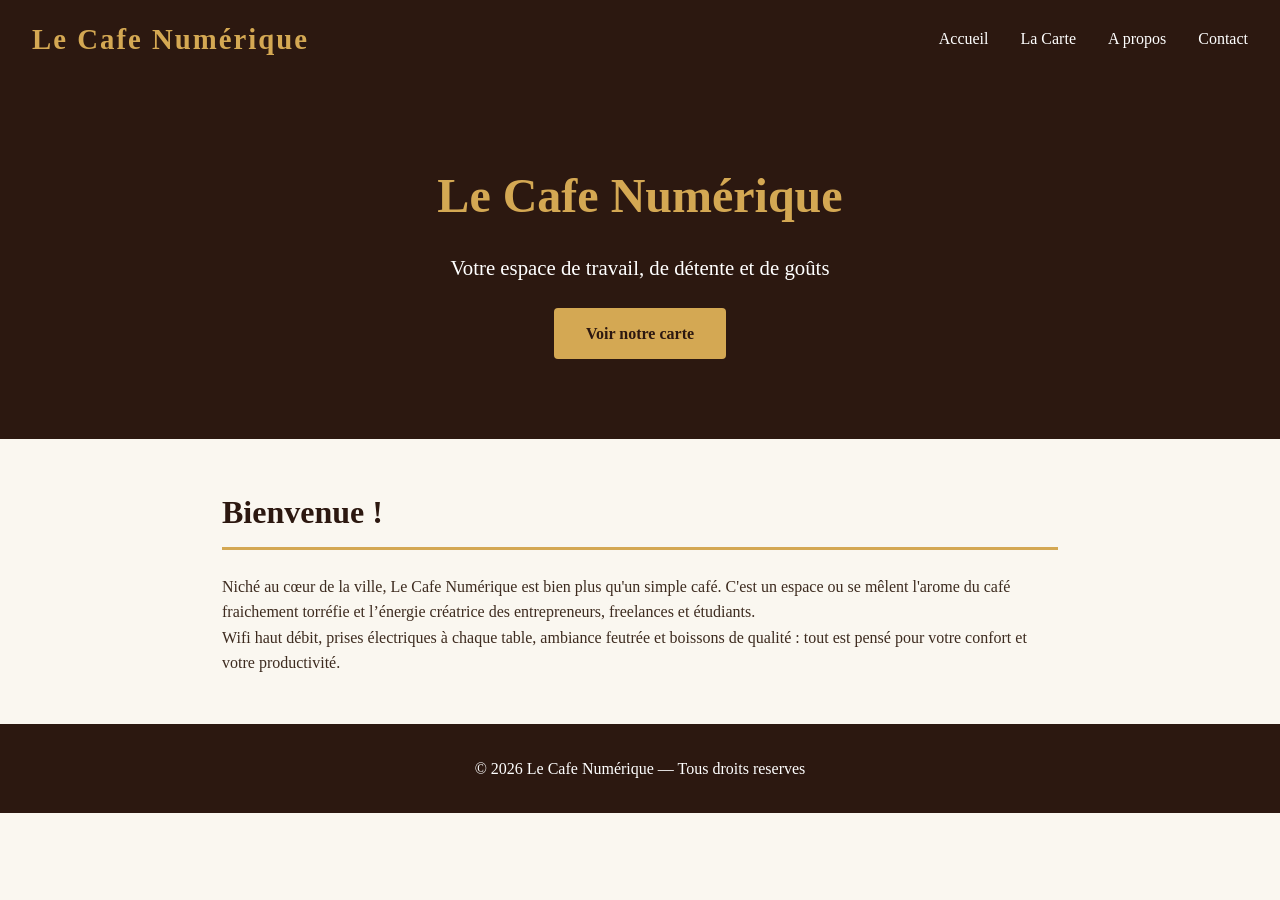
<file: index.html>
<!DOCTYPE html>
<html lang="fr">
<head>
<meta charset="UTF-8">
<meta name="viewport" content="width=device-width,
initial-scale=1.0">
<title>Le Cafe Numerique</title>
<link rel="stylesheet" href="./style.css">
</head>
<body>
<nav>
<span class="logo">Le Cafe Numérique</span>
<ul>
<li><a href="index.html">Accueil</a></li>
<li><a href="menu.html">La Carte</a></li>
<li><a href="apropos.html">A propos</a></li>
<li><a href="contact.html">Contact</a></li>
</ul>
</nav>
<div class="hero">
<h1>Le Cafe Numérique</h1>
<p>Votre espace de travail, de détente et de
goûts</p>
<a href="menu.html" class="btn">Voir notre carte</a>
</div>
<section>
<h2>Bienvenue !</h2>
<p>
Niché au cœur de la ville, Le Cafe Numérique est
bien plus
qu'un simple café. C'est un espace ou se mêlent l'arome
du
café fraichement torréfie et l’énergie créatrice des
entrepreneurs, freelances et étudiants.
</p>
<p>
Wifi haut débit, prises électriques à chaque table,
ambiance
feutrée et boissons de qualité : tout est pensé pour
votre
confort et votre productivité.
</p>
</section>
<footer>
<p>&copy; 2026 Le Cafe Numérique — Tous droits
reserves</p>
</footer>
</body>
</html>
</file>
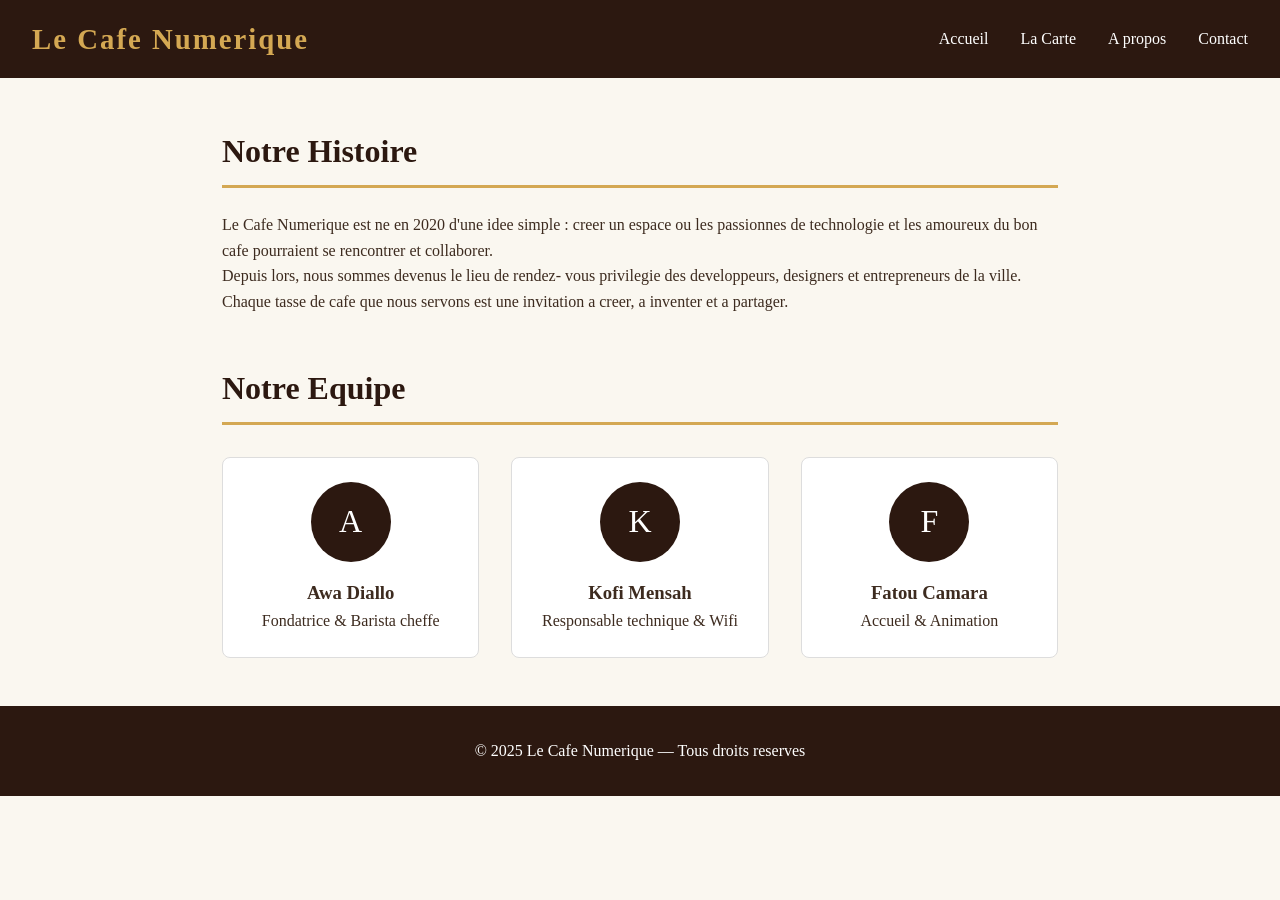
<file: apropos.html>
<!DOCTYPE html>
<html lang="fr">
<head>
<meta charset="UTF-8">
<meta name="viewport" content="width=device-width,
initial-scale=1.0">
<title>A propos — Le Cafe Numerique</title>
<link rel="stylesheet" href="./style.css">
<style>
.equipe {
display: flex;
gap: 2rem;
flex-wrap: wrap;
margin-top: 2rem;
}
.membre {
background: white;
border-radius: 8px;
padding: 1.5rem;
flex: 1;
min-width: 200px;
text-align: center;
border: 1px solid #DDD;
}
.avatar {
width: 80px;
height: 80px;
border-radius: 50%;
background-color: var(--couleur-principale);
color: white;
font-size: 2rem;
display: flex;
align-items: center;
justify-content: center;
margin: 0 auto 1rem;
}
</style>
</head>
<body>
<nav>
<span class="logo">Le Cafe Numerique</span>
<ul>
<li><a href="index.html">Accueil</a></li>
<li><a href="menu.html">La Carte</a></li>
<li><a href="apropos.html">A propos</a></li>
<li><a href="contact.html">Contact</a></li>
</ul>
</nav>
<section>
<h2>Notre Histoire</h2>
<p>
Le Cafe Numerique est ne en 2020 d'une idee simple :
creer
un espace ou les passionnes de technologie et les
amoureux
du bon cafe pourraient se rencontrer et collaborer.
</p>
<p>
Depuis lors, nous sommes devenus le lieu de rendez-
vous
privilegie des developpeurs, designers et
entrepreneurs
de la ville. Chaque tasse de cafe que nous servons
est
une invitation a creer, a inventer et a partager.
</p>
</section>
<section>
<h2>Notre Equipe</h2>
<div class="equipe">
<div class="membre">
<div class="avatar">A</div>
<h3>Awa Diallo</h3>
<p>Fondatrice & Barista cheffe</p>
</div>
<div class="membre">
<div class="avatar">K</div>
<h3>Kofi Mensah</h3>
<p>Responsable technique & Wifi</p>
</div>
<div class="membre">
<div class="avatar">F</div>
<h3>Fatou Camara</h3>
<p>Accueil & Animation</p>
</div>
</div>
</section>
<footer>
<p>&copy; 2025 Le Cafe Numerique — Tous droits
reserves</p>
</footer>
</body>
</html>
</file>
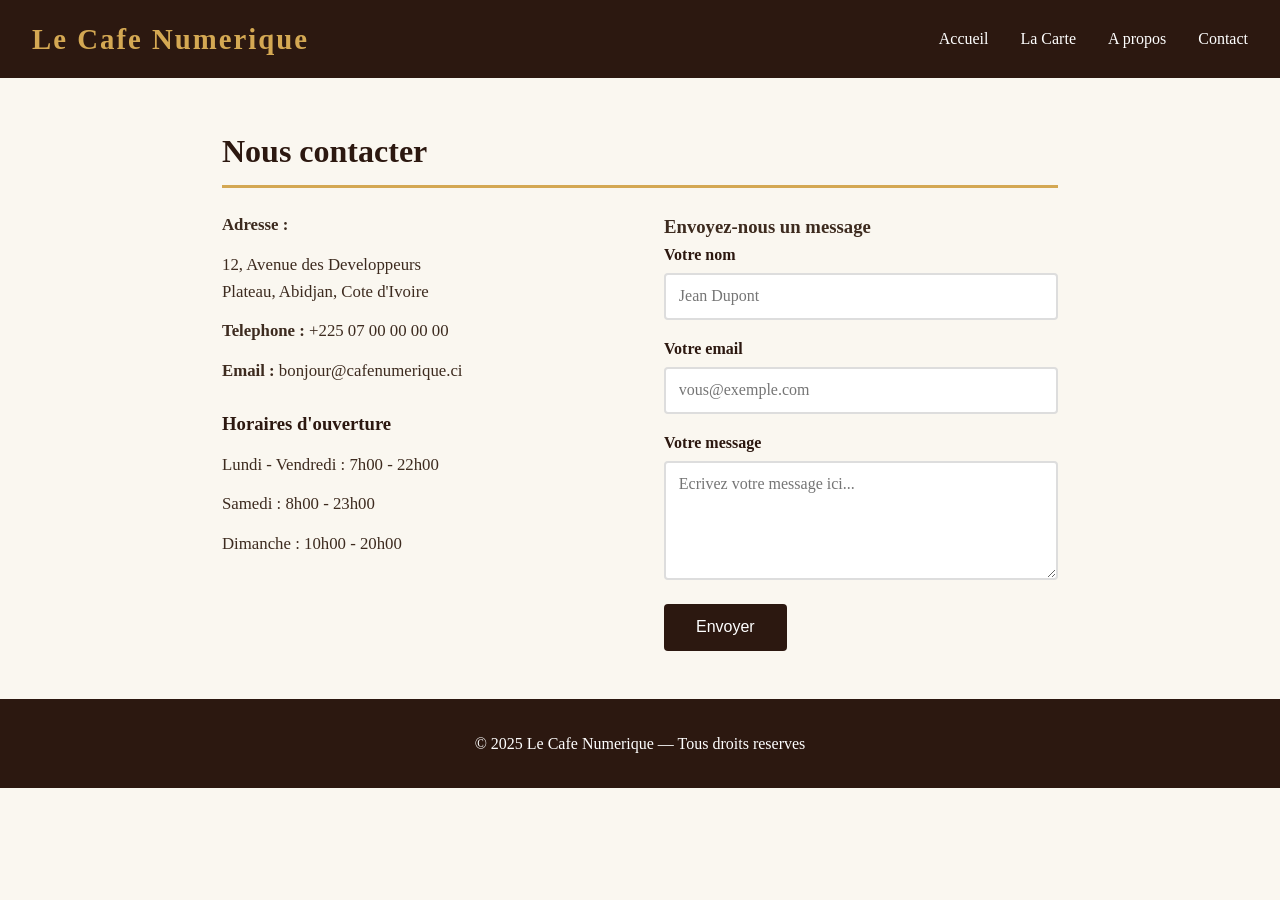
<file: contact.html>
<!DOCTYPE html>
<html lang="fr">
<head>
<meta charset="UTF-8">
<meta name="viewport" content="width=device-width,
initial-scale=1.0">
<title>Contact — Le Cafe Numerique</title>
<link rel="stylesheet" href="./style.css">
<style>
.infos-contact {
display: flex;
gap: 3rem;
flex-wrap: wrap;
}
.bloc-info, .formulaire { flex: 1; min-width: 280px; }
.bloc-info p { margin-bottom: 0.8rem; font-size:
1.05rem; }
.horaires { margin-top: 1.5rem; }
.horaires h3 {
color: var(--couleur-principale);
margin-bottom: 0.8rem;
}
label {
display: block;
margin-bottom: 0.3rem;
font-weight: bold;
color: var(--couleur-principale);
}
input, textarea {
width: 100%;
padding: 0.8rem;
border: 2px solid #DDD;
border-radius: 4px;
margin-bottom: 1rem;
font-size: 1rem;
font-family: var(--police);
}
input:focus, textarea:focus {
outline: none;
border-color: var(--couleur-secondaire);
}
button[type='submit'] {
background-color: var(--couleur-principale);
color: white;
border: none;
padding: 0.9rem 2rem;
border-radius: 4px;
font-size: 1rem;
cursor: pointer;
transition: background-color 0.3s;
}
button[type='submit']:hover {
background-color: var(--couleur-secondaire);
color: var(--couleur-principale);
}
</style>
</head>
<body>
<nav>
<span class="logo">Le Cafe Numerique</span>
<ul>
<li><a href="index.html">Accueil</a></li>
<li><a href="menu.html">La Carte</a></li>
<li><a href="apropos.html">A propos</a></li>
<li><a href="contact.html">Contact</a></li>
</ul>
</nav>
<section>
<h2>Nous contacter</h2>
<div class="infos-contact">
<div class="bloc-info">
<p><strong>Adresse :</strong></p>
<p>12, Avenue des Developpeurs<br>
Plateau, Abidjan, Cote d'Ivoire</p>
<p><strong>Telephone :</strong> +225 07 00 00 00
00</p>
<p><strong>Email :</strong>
bonjour@cafenumerique.ci</p>
<div class="horaires">
<h3>Horaires d'ouverture</h3>
<p>Lundi - Vendredi : 7h00 - 22h00</p>
<p>Samedi : 8h00 - 23h00</p>
<p>Dimanche : 10h00 - 20h00</p>
</div>
</div>
<div class="formulaire">
<h3>Envoyez-nous un message</h3>
<form action="#" method="post">
<label for="nom">Votre nom</label>
<input type="text" id="nom" name="nom"
placeholder="Jean Dupont" required>
<label for="email">Votre email</label>
<input type="email" id="email" name="email"
placeholder="vous@exemple.com" required>
<label for="message">Votre message</label>
<textarea id="message" name="message" rows="5"
placeholder="Ecrivez votre message ici..."
required></textarea>
<button type="submit">Envoyer</button>
</form>
</div>
</div>
</section>
<footer>
<p>&copy; 2025 Le Cafe Numerique — Tous droits
reserves</p>
</footer>
</body>
</html>
</file>
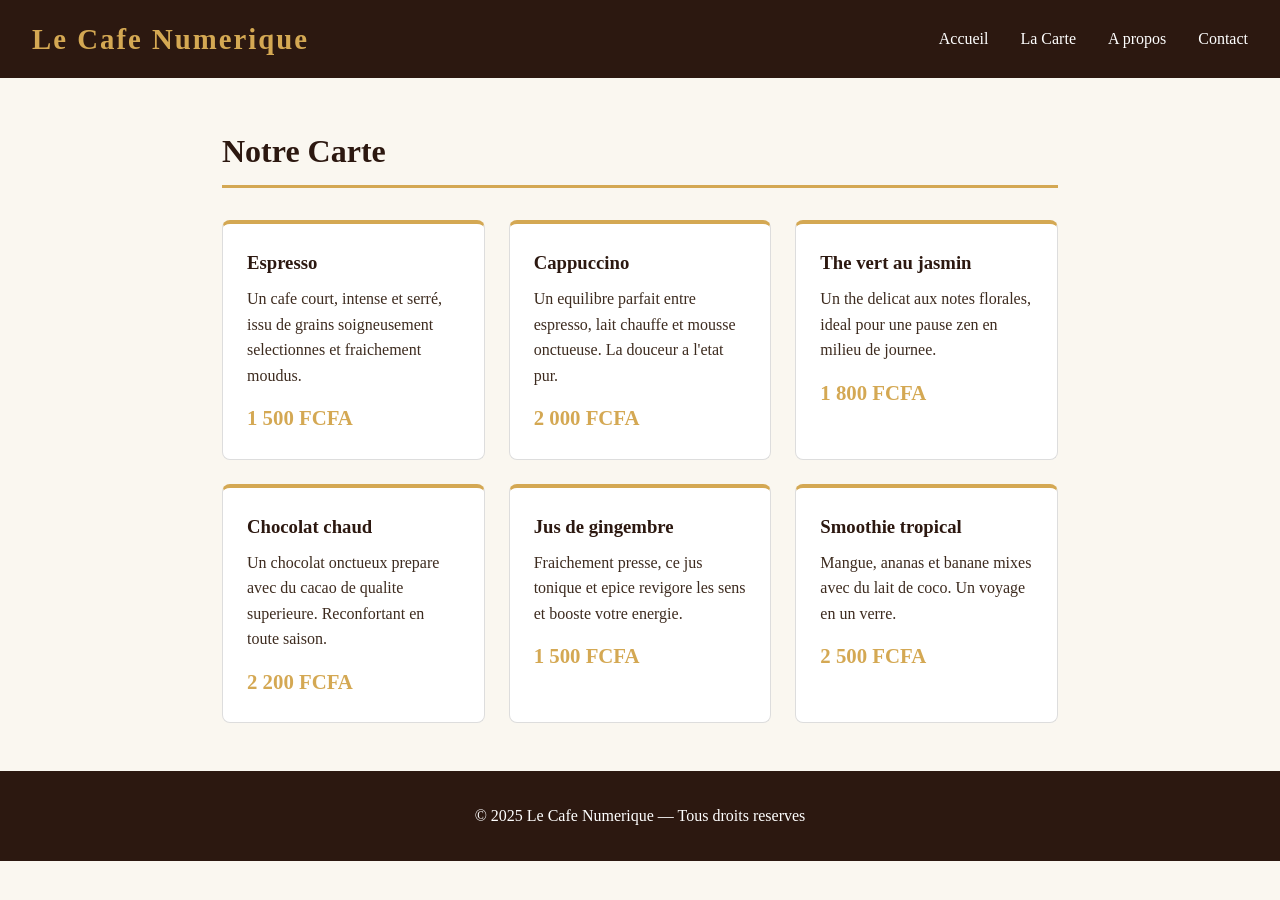
<file: menu.html>
<!DOCTYPE html>
<html lang="fr">
<head>
<meta charset="UTF-8">
<meta name="viewport" content="width=device-width,
initial-scale=1.0">
<title>La Carte — Le Cafe Numerique</title>
<link rel="stylesheet" href="./style.css">
<style>
.grille-menu {
display: grid;
grid-template-columns: repeat(auto-fit,
minmax(260px, 1fr));
gap: 1.5rem;
margin-top: 2rem;
}
.carte-boisson {
background: white;
border: 1px solid #DDD;
border-radius: 8px;
padding: 1.5rem;
border-top: 4px solid var(--couleur-secondaire);
}
.carte-boisson h3 {
color: var(--couleur-principale);
margin-bottom: 0.5rem;
}
.prix {
font-size: 1.3rem;
font-weight: bold;
color: var(--couleur-secondaire);
margin-top: 0.8rem;
}
</style>
</head>
<body>
<nav>
<span class="logo">Le Cafe Numerique</span>
<ul>
<li><a href="index.html">Accueil</a></li>
<li><a href="menu.html">La Carte</a></li>
<li><a href="apropos.html">A propos</a></li>
<li><a href="contact.html">Contact</a></li>
</ul>
</nav>
<section>
<h2>Notre Carte</h2>
<div class="grille-menu">
<div class="carte-boisson">
<h3>Espresso</h3>
<p>Un cafe court, intense et serré, issu de grains
soigneusement selectionnes et fraichement
moudus.</p>
<p class="prix">1 500 FCFA</p>
</div>
<div class="carte-boisson">
<h3>Cappuccino</h3>
<p>Un equilibre parfait entre espresso, lait
chauffe
et mousse onctueuse. La douceur a l'etat pur.</p>
<p class="prix">2 000 FCFA</p>
</div>
<div class="carte-boisson">
<h3>The vert au jasmin</h3>
<p>Un the delicat aux notes florales, ideal pour
une pause zen en milieu de journee.</p>
<p class="prix">1 800 FCFA</p>
</div>
<div class="carte-boisson">
<h3>Chocolat chaud</h3>
<p>Un chocolat onctueux prepare avec du cacao de
qualite superieure. Reconfortant en toute
saison.</p>
<p class="prix">2 200 FCFA</p>
</div>
<div class="carte-boisson">
<h3>Jus de gingembre</h3>
<p>Fraichement presse, ce jus tonique et epice
revigore les sens et booste votre energie.</p>
<p class="prix">1 500 FCFA</p>
</div>
<div class="carte-boisson">
<h3>Smoothie tropical</h3>
<p>Mangue, ananas et banane mixes avec du lait
de coco. Un voyage en un verre.</p>
<p class="prix">2 500 FCFA</p>
</div>
</div>
</section>
<footer>
<p>&copy; 2025 Le Cafe Numerique — Tous droits
reserves</p>
</footer>
</body>
</html>
</file>
<file: style.css>
/* =============================
STYLES GLOBAUX — Cafe Numerique
============================= */
/* Reset de base */
* {
margin: 0;
padding: 0;
box-sizing: border-box;
}
/* Variables CSS */
:root {
--couleur-principale: #2C1810; /* marron cafe */
--couleur-secondaire: #D4A853; /* dore */
--couleur-fond: #FAF7F0; /* creme */
--couleur-texte: #3D2B1F; /* marron fonce */
--police: 'Georgia', serif;
}
body {
font-family: var(--police);
background-color: var(--couleur-fond);
color: var(--couleur-texte);
line-height: 1.6;
}
/* ── NAVIGATION ── */
nav {
background-color: var(--couleur-principale);
padding: 1rem 2rem;
display: flex;
justify-content: space-between;
align-items: center;
}
nav .logo {
color: var(--couleur-secondaire);
font-size: 1.8rem;
font-weight: bold;
letter-spacing: 2px;
}
nav ul {
list-style: none;
display: flex;
gap: 2rem;
}
nav a {
color: white;
text-decoration: none;
font-size: 1rem;
transition: color 0.3s;
}
nav a:hover { color: var(--couleur-secondaire); }
/* ── HERO ── */
.hero {
background-color: var(--couleur-principale);
color: white;
text-align: center;
padding: 5rem 2rem;
}
.hero h1 {
font-size: 3rem;
color: var(--couleur-secondaire);
margin-bottom: 1rem;
}
.hero p { font-size: 1.3rem; }
/* ── SECTIONS ── */
section {
max-width: 900px;
margin: 3rem auto;
padding: 0 2rem;
}
h2 {
color: var(--couleur-principale);
font-size: 2rem;
border-bottom: 3px solid var(--couleur-secondaire);
padding-bottom: 0.5rem;
margin-bottom: 1.5rem;
}
/* ── FOOTER ── */
footer {
background-color: var(--couleur-principale);
color: white;
text-align: center;
padding: 2rem;
margin-top: 3rem;
}
/* ── BOUTON ── */
.btn {
display: inline-block;
background-color: var(--couleur-secondaire);
color: var(--couleur-principale);
padding: 0.8rem 2rem;
border-radius: 4px;
text-decoration: none;
font-weight: bold;
margin-top: 1.5rem;
transition: background-color 0.3s;
}
.btn:hover { background-color: white; }
</file>
